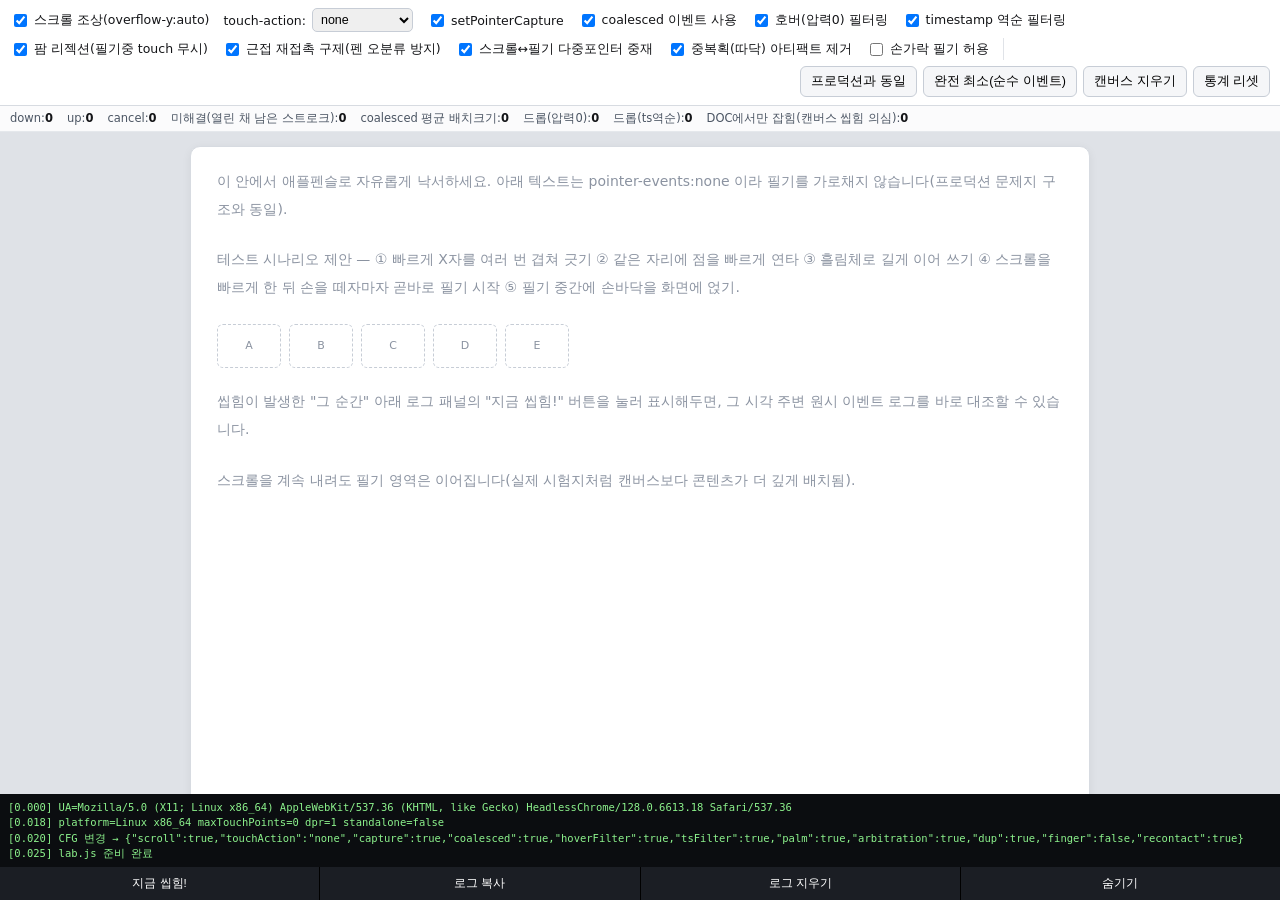
<file: ink-lab/index.html>
<!doctype html>
<html lang="ko">
<head>
<meta charset="utf-8">
<meta name="viewport" content="width=device-width,initial-scale=1,maximum-scale=1,user-scalable=no,viewport-fit=cover">
<title>필기 인식 테스트 랩</title>
<link rel="stylesheet" href="lab.css">
</head>
<body>
<div class="lab">

  <div class="ctl" id="ctl">
    <div class="ctl__group">
      <label><input type="checkbox" id="cfgScroll" checked> 스크롤 조상(overflow-y:auto)</label>
    </div>
    <div class="ctl__group">
      touch-action:
      <select id="cfgTouchAction">
        <option value="none" selected>none</option>
        <option value="manipulation">manipulation</option>
        <option value="pan-y">pan-y</option>
        <option value="auto">auto</option>
      </select>
    </div>
    <div class="ctl__group">
      <label><input type="checkbox" id="cfgCapture" checked> setPointerCapture</label>
    </div>
    <div class="ctl__group">
      <label><input type="checkbox" id="cfgCoalesced" checked> coalesced 이벤트 사용</label>
    </div>
    <div class="ctl__group">
      <label><input type="checkbox" id="cfgHoverFilter" checked> 호버(압력0) 필터링</label>
    </div>
    <div class="ctl__group">
      <label><input type="checkbox" id="cfgTsFilter" checked> timestamp 역순 필터링</label>
    </div>
    <div class="ctl__group">
      <label><input type="checkbox" id="cfgPalm" checked> 팜 리젝션(필기중 touch 무시)</label>
    </div>
    <div class="ctl__group">
      <label><input type="checkbox" id="cfgRecontact" checked> 근접 재접촉 구제(펜 오분류 방지)</label>
    </div>
    <div class="ctl__group">
      <label><input type="checkbox" id="cfgArbitration" checked> 스크롤↔필기 다중포인터 중재</label>
    </div>
    <div class="ctl__group">
      <label><input type="checkbox" id="cfgDup" checked> 중복획(따닥) 아티팩트 제거</label>
    </div>
    <div class="ctl__group">
      <label><input type="checkbox" id="cfgFinger"> 손가락 필기 허용</label>
    </div>
    <div class="ctl__sep"></div>
    <div class="ctl__presets">
      <button type="button" id="btnPresetProd">프로덕션과 동일</button>
      <button type="button" id="btnPresetMin">완전 최소(순수 이벤트)</button>
      <button type="button" id="btnClearCanvas">캔버스 지우기</button>
      <button type="button" id="btnResetStats">통계 리셋</button>
    </div>
  </div>

  <div class="stats" id="stats">
    <span>down:<b id="stDown">0</b></span>
    <span>up:<b id="stUp">0</b></span>
    <span>cancel:<b id="stCancel">0</b></span>
    <span>미해결(열린 채 남은 스트로크):<b id="stOrphan">0</b></span>
    <span>coalesced 평균 배치크기:<b id="stBatch">0</b></span>
    <span>드롭(압력0):<b id="stDropP">0</b></span>
    <span>드롭(ts역순):<b id="stDropT">0</b></span>
    <span>DOC에서만 잡힘(캔버스 씹힘 의심):<b id="stDocOnly">0</b></span>
  </div>

  <div class="stageScroll" id="stageScroll">
    <div class="stagePaper" id="stagePaper">
      <div class="stagePaper__inner" id="stagePaperInner">
        <p>이 안에서 애플펜슬로 자유롭게 낙서하세요. 아래 텍스트는 pointer-events:none 이라 필기를 가로채지 않습니다(프로덕션 문제지 구조와 동일).</p>
        <p>테스트 시나리오 제안 — ① 빠르게 X자를 여러 번 겹쳐 긋기 ② 같은 자리에 점을 빠르게 연타 ③ 흘림체로 길게 이어 쓰기 ④ 스크롤을 빠르게 한 뒤 손을 떼자마자 곧바로 필기 시작 ⑤ 필기 중간에 손바닥을 화면에 얹기.</p>
        <div class="row"><div class="box">A</div><div class="box">B</div><div class="box">C</div><div class="box">D</div><div class="box">E</div></div>
        <p>씹힘이 발생한 "그 순간" 아래 로그 패널의 "지금 씹힘!" 버튼을 눌러 표시해두면, 그 시각 주변 원시 이벤트 로그를 바로 대조할 수 있습니다.</p>
        <p>스크롤을 계속 내려도 필기 영역은 이어집니다(실제 시험지처럼 캔버스보다 콘텐츠가 더 깊게 배치됨).</p>
        <div style="height:900px"></div>
        <p>맨 아래입니다. 여기서도 필기가 정상적으로 잡히는지 확인하세요.</p>
      </div>
      <canvas class="ink" id="inkCanvas"></canvas>
    </div>
  </div>

  <div class="logWrap">
    <div class="log" id="log"></div>
    <div class="logBar">
      <button type="button" id="btnMark" class="is-mark">지금 씹힘!</button>
      <button type="button" id="btnCopy">로그 복사</button>
      <button type="button" id="btnClearLog">로그 지우기</button>
      <button type="button" id="btnHideLog">숨기기</button>
    </div>
  </div>

</div>
<script src="../js/ink.js"></script>
<script src="lab.js"></script>
</body>
</html>
</file>
<file: ink-lab/lab.css>
/* =====================================================================
 * 필기 인식 테스트 랩 — 스타일
 * ===================================================================== */
*{box-sizing:border-box}
html,body{height:100%}
body{
  margin:0;font-family:-apple-system,system-ui,"Pretendard",sans-serif;
  background:#eef0f3;color:#141518;
  overscroll-behavior:none;
  -webkit-user-select:none;user-select:none;-webkit-touch-callout:none;
}
input,select,textarea{-webkit-user-select:auto;user-select:auto}

.lab{display:flex;flex-direction:column;height:100dvh;overflow:hidden}

/* ---------------- 컨트롤 바 ---------------- */
.ctl{
  flex:none;background:#fff;border-bottom:1px solid #d7dbe1;
  padding:8px 10px;display:flex;flex-wrap:wrap;gap:6px 14px;align-items:center;
  overflow-x:auto;font-size:12.5px;
}
.ctl__group{display:flex;align-items:center;gap:6px;white-space:nowrap}
.ctl__group label{display:flex;align-items:center;gap:4px;cursor:pointer}
.ctl select{font-size:12.5px;padding:3px 4px;border-radius:5px;border:1px solid #c7cdd6}
.ctl__presets{display:flex;gap:6px;margin-left:auto}
.ctl button{
  border:1px solid #c7cdd6;background:#f5f6f8;border-radius:6px;padding:6px 10px;
  font-size:12.5px;cursor:pointer;touch-action:manipulation;
}
.ctl button.is-mark{background:#c62828;color:#fff;border-color:#c62828;font-weight:700}
.ctl__sep{width:1px;height:22px;background:#e0e3e8;flex:none}

/* ---------------- 통계 바 ---------------- */
.stats{
  flex:none;display:flex;gap:14px;flex-wrap:wrap;padding:5px 10px;
  background:#fbfbfc;border-bottom:1px solid #e5e8ec;font-size:11.5px;color:#4b5563;
  font-variant-numeric:tabular-nums;
}
.stats b{color:#141518}
.stats .warn{color:#c62828;font-weight:700}

/* ---------------- 필기 스테이지 ---------------- */
.stageScroll{
  flex:1;min-height:0;overflow-y:auto;overflow-x:hidden;background:#dfe2e7;
  -webkit-overflow-scrolling:touch;
}
.stageScroll.no-scroll{overflow:hidden}

.stagePaper{
  position:relative;max-width:900px;margin:14px auto 40px;min-height:calc(100% - 54px);
  background:#fff;border:1px solid #d7dbe1;border-radius:10px;
  box-shadow:0 2px 10px rgba(16,24,40,.06);
}
.stagePaper__inner{padding:20px 26px;pointer-events:none;color:#8b93a1;font-size:14px;line-height:2}
.stagePaper__inner p{margin:0 0 1.6em}
.stagePaper__inner .row{display:flex;gap:8px;flex-wrap:wrap;margin-bottom:1.4em}
.stagePaper__inner .box{
  width:64px;height:44px;border:1px dashed #c7cdd6;border-radius:6px;
  display:flex;align-items:center;justify-content:center;font-size:11px;
}

canvas.ink{
  position:absolute;left:0;top:0;cursor:crosshair;
  -webkit-touch-callout:none;user-select:none;
}

/* ---------------- 로그 패널 ---------------- */
.logWrap{flex:none;display:flex;flex-direction:column;background:#0b0d10}
.log{
  max-height:32vh;overflow-y:auto;padding:6px 8px;
  color:#8CF28C;font-size:10.5px;line-height:1.45;font-family:ui-monospace,Menlo,Consolas,monospace;
  white-space:pre-wrap;word-break:break-all;
}
.log .hl{color:#FFD54A}
.log .bad{color:#FF6B6B}
.logBar{display:flex;gap:1px;background:#000}
.logBar button{
  flex:1;padding:9px 4px;font-size:11.5px;background:#1b1e24;color:#fff;border:0;
  touch-action:manipulation;
}
</file>
